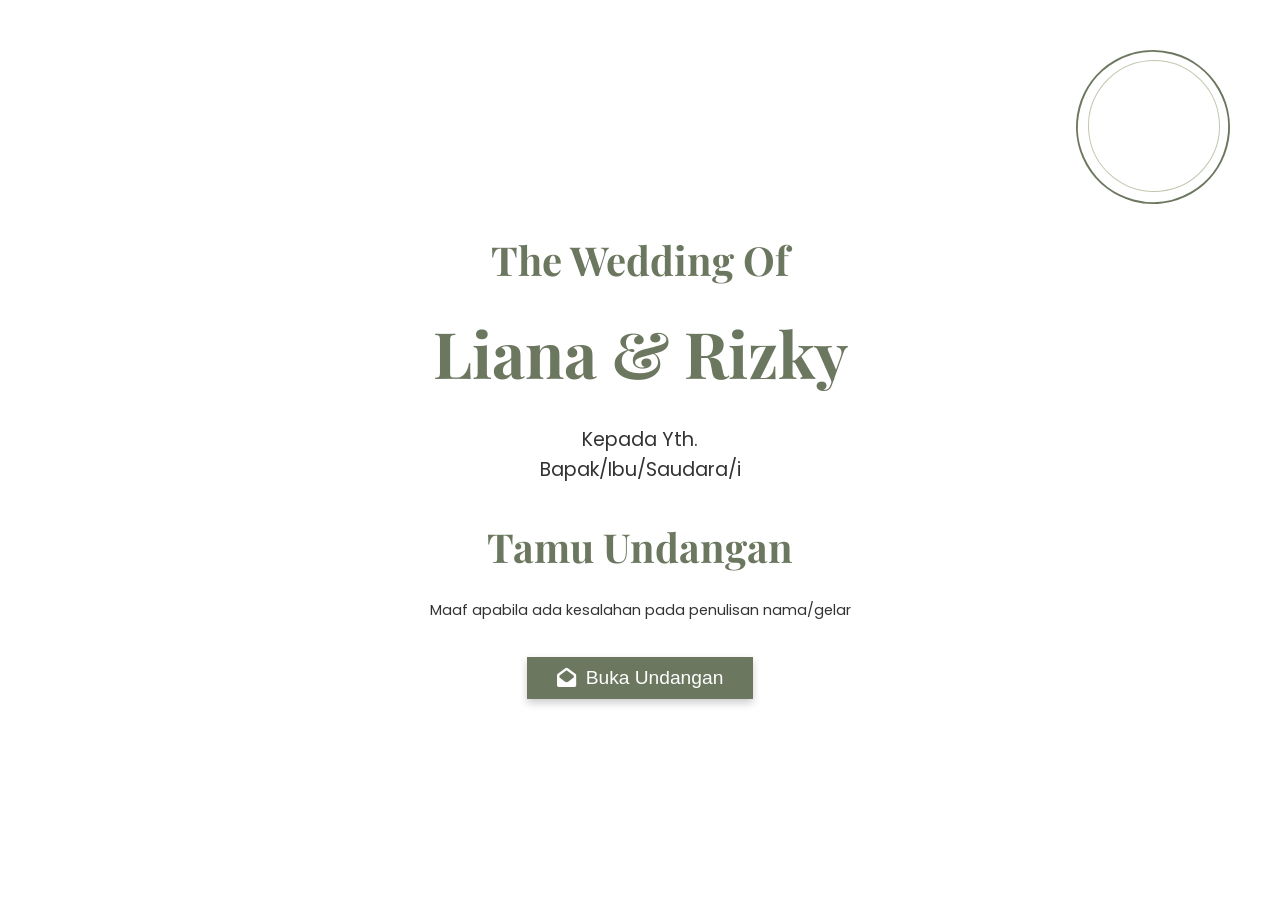
<file: undangan/index.html>
<!DOCTYPE html>
<html lang="id">
<head>
    <meta charset="UTF-8">
    <meta name="viewport" content="width=device-width, initial-scale=1.0">
    <title>Undangan Pernikahan - Liana & Rizky</title>
    <link rel="preconnect" href="https://fonts.googleapis.com">
    <link rel="preconnect" href="https://fonts.gstatic.com" crossorigin>
    <link href="https://fonts.googleapis.com/css2?family=Playfair+Display:wght@400;700&family=Poppins:wght@300;400;500&display=swap" rel="stylesheet">
    <link href="https://cdnjs.cloudflare.com/ajax/libs/font-awesome/6.0.0-beta3/css/all.min.css" rel="stylesheet">
    <link rel="stylesheet" href="style.css">
</head>
<body>
    <div class="animated-leaf-container">
        <div class="animated-leaf leaf-1" style="--initial-rotation: 20deg;">
            <svg viewBox="0 0 100 100" xmlns="http://www.w3.org/2000/svg">
                <path d="M72.2,4.8c-1.5-1.9-4.2-2.1-6-0.6L12.5,50c-1.9,1.5-2.1,4.2-0.6,6l12.8,16.5c1.5,1.9,4.2,2.1,6,0.6l53.7-44.1c1.9-1.5,2.1-4.2,0.6-6L72.2,4.8z M25.8,72.4c-1.5,1.9-4.2,2.1-6,0.6L0.2,56.5c-1.9-1.5-2.1-4.2-0.6-6L14.4,31.4c1.5-1.9,4.2-2.1,6-0.6l19.5,15.1c1.9,1.5,2.1,4.2,0.6,6L25.8,72.4z M52.2,44.9l-11-14.1c-1.5-1.9-4.2-2.1-6-0.6l-5.6,4.4c-1.9,1.5-2.1,4.2-0.6,6l11,14.1c1.5,1.9,4.2,2.1,6,0.6l5.6-4.4C52.8,49.8,53,47.1,51.5,45.3z" />
            </svg>
        </div>
        <div class="animated-leaf leaf-2" style="--initial-rotation: -30deg;">
            <svg viewBox="0 0 100 100" xmlns="http://www.w3.org/2000/svg">
                <path d="M83.2,1.3c-2.3-2.3-6-2.3-8.3,0L1.3,75c-2.3,2.3-2.3,6,0,8.3l15.1,15.1c2.3,2.3,6,2.3,8.3,0l73.6-73.6c2.3-2.3,2.3-6,0-8.3L83.2,1.3z M25.8,92.5c-2.3,2.3-6,2.3-8.3,0L1.3,75c-2.3-2.3-2.3-6,0-8.3l15.1-15.1c2.3-2.3,6-2.3,8.3,0l15.1,15.1c2.3,2.3,2.3,6,0,8.3L25.8,92.5z M52.2,44.9l-11-14.1c-1.5-1.9-4.2-2.1-6-0.6l-5.6,4.4c-1.9,1.5-2.1,4.2-0.6,6l11,14.1c1.5,1.9,4.2,2.1,6,0.6l5.6-4.4C52.8,49.8,53,47.1,51.5,45.3z" />
            </svg>
        </div>
        <div class="animated-leaf leaf-3" style="--initial-rotation: 45deg;">
            <svg viewBox="0 0 100 100" xmlns="http://www.w3.org/2000/svg">
                <path d="M72.2,4.8c-1.5-1.9-4.2-2.1-6-0.6L12.5,50c-1.9,1.5-2.1,4.2-0.6,6l12.8,16.5c1.5,1.9,4.2,2.1,6,0.6l53.7-44.1c1.9-1.5,2.1-4.2,0.6-6L72.2,4.8z M25.8,72.4c-1.5,1.9-4.2,2.1-6,0.6L0.2,56.5c-1.9-1.5-2.1-4.2-0.6-6L14.4,31.4c1.5-1.9,4.2-2.1,6-0.6l19.5,15.1c1.9,1.5,2.1,4.2,0.6,6L25.8,72.4z M52.2,44.9l-11-14.1c-1.5-1.9-4.2-2.1-6-0.6l-5.6,4.4c-1.9,1.5-2.1,4.2-0.6,6l11,14.1c1.5,1.9,4.2,2.1,6,0.6l5.6-4.4C52.8,49.8,53,47.1,51.5,45.3z" />
            </svg>
        </div>
        <div class="animated-leaf leaf-4" style="--initial-rotation: -10deg;">
            <svg viewBox="0 0 100 100" xmlns="http://www.w3.org/2000/svg">
                <path d="M83.2,1.3c-2.3-2.3-6-2.3-8.3,0L1.3,75c-2.3,2.3-2.3,6,0,8.3l15.1,15.1c2.3,2.3,6,2.3,8.3,0l73.6-73.6c2.3-2.3,2.3-6,0-8.3L83.2,1.3z M25.8,92.5c-2.3,2.3-6,2.3-8.3,0L1.3,75c-2.3-2.3-2.3-6,0-8.3l15.1-15.1c2.3-2.3,6-2.3,8.3,0l15.1,15.1c2.3,2.3,2.3,6,0,8.3L25.8,92.5z M52.2,44.9l-11-14.1c-1.5-1.9-4.2-2.1-6-0.6l-5.6,4.4c-1.9,1.5-2.1,4.2-0.6,6l11,14.1c1.5,1.9,4.2,2.1,6,0.6l5.6-4.4C52.8,49.8,53,47.1,51.5,45.3z" />
            </svg>
        </div>
        <div class="animated-leaf leaf-5" style="--initial-rotation: 60deg;">
            <svg viewBox="0 0 100 100" xmlns="http://www.w3.org/2000/svg">
                <path d="M72.2,4.8c-1.5-1.9-4.2-2.1-6-0.6L12.5,50c-1.9,1.5-2.1,4.2-0.6,6l12.8,16.5c1.5,1.9,4.2,2.1,6,0.6l53.7-44.1c1.9-1.5,2.1-4.2,0.6-6L72.2,4.8z M25.8,72.4c-1.5,1.9-4.2,2.1-6,0.6L0.2,56.5c-1.9-1.5-2.1-4.2-0.6-6L14.4,31.4c1.5-1.9,4.2-2.1,6-0.6l19.5,15.1c1.9,1.5,2.1,4.2,0.6,6L25.8,72.4z M52.2,44.9l-11-14.1c-1.5-1.9-4.2-2.1-6-0.6l-5.6,4.4c-1.9,1.5-2.1,4.2-0.6,6l11,14.1c1.5,1.9,4.2,2.1,6,0.6l5.6-4.4C52.8,49.8,53,47.1,51.5,45.3z" />
            </svg>
        </div>
        <div class="animated-leaf leaf-6" style="--initial-rotation: -50deg;">
            <svg viewBox="0 0 100 100" xmlns="http://www.w3.org/2000/svg">
                <path d="M83.2,1.3c-2.3-2.3-6-2.3-8.3,0L1.3,75c-2.3,2.3-2.3,6,0,8.3l15.1,15.1c2.3,2.3,6,2.3,8.3,0l73.6-73.6c2.3-2.3,2.3-6,0-8.3L83.2,1.3z M25.8,92.5c-2.3,2.3-6,2.3-8.3,0L1.3,75c-2.3-2.3-2.3-6,0-8.3l15.1-15.1c2.3-2.3,6-2.3,8.3,0l15.1,15.1c2.3,2.3,2.3,6,0,8.3L25.8,92.5z M52.2,44.9l-11-14.1c-1.5-1.9-4.2-2.1-6-0.6l-5.6,4.4c-1.9,1.5-2.1,4.2-0.6,6l11,14.1c1.5,1.9,4.2,2.1,6,0.6l5.6-4.4C52.8,49.8,53,47.1,51.5,45.3z" />
            </svg>
        </div>
    </div>

    <div id="cover">
        <h1 class="cover-title">The Wedding Of</h1>
        <h2 class="cover-names">Liana & Rizky</h2>
        <p class="cover-to">Kepada Yth.<br>Bapak/Ibu/Saudara/i</p>
        <h3 class="guest-name" id="guest-name">Tamu Undangan</h3>
        <p class="cover-note">Maaf apabila ada kesalahan pada penulisan nama/gelar</p>
        <button id="open-button" class="open-button">
            <i class="fas fa-envelope-open"></i> Buka Undangan
        </button>
    </div>

    <div id="main-content">
        <section id="slide-1" class="slide">
            <h1 class="names">The Wedding Of<br>Liana & Rizky</h1>
            <p class="caption">Save The Date</p>
            <div class="countdown" id="countdown-timer">
                <div class="countdown-item">
                    <span class="countdown-number" id="days">00</span>
                    <span class="countdown-label">Hari</span>
                </div>
                <div class="countdown-item">
                    <span class="countdown-number" id="hours">00</span>
                    <span class="countdown-label">Jam</span>
                </div>
                <div class="countdown-item">
                    <span class="countdown-number" id="minutes">00</span>
                    <span class="countdown-label">Menit</span>
                </div>
                <div class="countdown-item">
                    <span class="countdown-number" id="seconds">00</span>
                    <span class="countdown-label">Detik</span>
                </div>
            </div>
        </section>

        <section id="slide-2" class="slide">
            <h2 class="section-title bismillah">بِسْــــــــــــــمِ اللهِ الرَّحْمَنِ الرَّحِيْــــــــــــــمِ</h2>
            <div class="container">
                <p>
                    Assalamualaikum Warahmatullahi Wabarakatuh<br><br>
                    Dengan memohon rahmat dan ridho Allah SWT, serta shalawat dan salam kepada Nabi Muhammad SAW,<br>
                    dengan segala kerendahan hati kami mengundang Bapak/Ibu/Saudara/i untuk hadir dalam acara<br>
                    pernikahan putra-putri kami:
                </p>
                <div class="couple-photo-container">
                    <div class="couple-card">
                        <img src="foto/iyong.JPG" alt="Liana Avila Rahma" class="couple-photo">
                        <h3 class="couple-name">Liana Avilla Rahma</h3>
                        <p class="parents">Putri dari<br>Bapak Yudi Mulyadi & Ibu Novianti</p>
                    </div>
                    <div class="couple-card">
                        <img src="foto/iki.JPG" alt="M. Rizky Pratama" class="couple-photo">
                        <h3 class="couple-name">M. Rizky Pratama</h3>
                        <p class="parents">Putra dari<br>Bapak Uli Hartono & Ibu Mimin Sumarni</p>
                    </div>
                </div>
            </div>
        </section>

        <section id="slide-3" class="slide">
            <h2 class="section-title"><i class="fas fa-handshake"></i><br>Akad Nikah</h2>
            <div class="location-info">
                <p>Sabtu, 04 Oktober 2025</p>
                <p>Pukul 08:00 WIB s.d 10:00 WIB</p>
                <p>
                    Bertempat di:<br>
                    **Kp. Bojong Jati RT.05 RW.06<br>
                    Desa Bojongloa<br>
                    Kecamatan Rancaekek<br>
                    Kabupaten Bandung**
                </p>
                <div class="map-container">
                    <iframe src="https://www.google.com/maps/embed?pb=!1m18!1m12!1m3!1d15841.44680880155!2d107.75333166946654!3d-6.974914101188338!2m3!1f0!2f0!3f0!3m2!1i1024!2i768!4f13.1!3m3!1m2!1s0x2e68c37d6a2f8d83%3A0x6d9e0f3e6a4b1f4!2sBojongloa%2C%20Rancaekek%2C%20Bandung%20Regency%2C%20West%20Java!5e0!3m2!1sen!2sid!4v1701389658237!5m2!1sen!2sid" allowfullscreen="" loading="lazy" referrerpolicy="no-referrer-when-downgrade"></iframe>
                </div>
                <a href="https://maps.app.goo.gl/YourGoogleMapsLinkHere" target="_blank" class="maps-button">
                    <i class="fas fa-map-marker-alt"></i> Lihat Lokasi
                </a>
            </div>
        </section>

        <section id="slide-4" class="slide">
            <h2 class="section-title"><i class="fas fa-glass-cheers"></i><br>Resepsi</h2>
            <div class="location-info">
                <p>Sabtu, 04 Oktober 2025</p>
                <p>Pukul 11:00 WIB s.d Selesai</p>
                <p>
                    Bertempat di:<br>
                    **Kp. Bojong Jati RT.05 RW.06<br>
                    Desa Bojongloa<br>
                    Kecamatan Rancaekek<br>
                    Kabupaten Bandung**
                </p>
                <div class="map-container">
                    <iframe src="https://www.google.com/maps/embed?pb=!1m18!1m12!1m3!1d15841.44680880155!2d107.75333166946654!3d-6.974914101188338!2m3!1f0!2f0!3f0!3m2!1i1024!2i768!4f13.1!3m3!1m2!1s0x2e68c37d6a2f8d83%3A0x6d9e0f3e6a4b1f4!2sBojongloa%2C%20Rancaekek%2C%20Bandung%20Regency%2C%20West%20Java!5e0!3m2!1sen!2sid!4v1701389658237!5m2!1sen!2sid" allowfullscreen="" loading="lazy" referrerpolicy="no-referrer-when-downgrade"></iframe>
                </div>
                <a href="https://maps.app.goo.gl/YourGoogleMapsLinkHere" target="_blank" class="maps-button">
                    <i class="fas fa-map-marker-alt"></i> Lihat Lokasi
                </a>
            </div>
        </section>

        <section id="slide-5" class="slide">
            <h2 class="section-title">Love Gift</h2>
            <div class="love-gift-info">
                <p>Doa restu dari Anda adalah hadiah paling berharga. Namun, jika ingin memberikan tanda kasih, Anda dapat melakukannya melalui:</p>
                <p>
                    <img src="foto/logo-bca.jpg" alt="Logo BCA" class="bank-logo">
                    **Bank BCA**<br>
                    No. Rekening: <span id="norek-bca">8090405625</span>
                    <button class="copy-button" onclick="copyToClipboard('norek-bca')">Salin</button>
                    <br>
                    a.n Liana Avilla Rahma
                </p>
                <p>
                    <img src="foto/logo-aladin.png" alt="Logo Bank Aladin" class="bank-logo">
                    **Bank Aladin**<br>
                    No. Rekening: <span id="norek-aladin">50008681993</span>
                    <button class="copy-button" onclick="copyToClipboard('norek-aladin')">Salin</button>
                    <br>
                    a.n Liana Avilla Rahma
                </p>
                <p>Bagi yang ingin mengirimkan hadiah fisik, silakan kirim ke alamat berikut:</p>
                <p>
                    **Kp. Bojong Jati RT.05 RW.06, Desa Bojongloa,<br>
                    Kecamatan Rancaekek, Kabupaten Bandung, Jawa Barat**
                </p>
            </div>
        </section>

        <section id="slide-6" class="slide">
            <h2 class="section-title"></h2>
            <div class="container">
                <p class="arabic" dir="rtl">
                    وَمِنْ آيَاتِهِ أَنْ خَلَقَ لَكُمْ مِنْ أَنْفُسِكُمْ أَزْوَاجًا لِتَسْكُنُوا إِلَيْهَا وَجَعَلَ بَيْنَكُمْ مَوَدَّةً وَرَحْمَةً ۚ إِنَّ فِي ذَٰلِكَ لَآيَاتٍ لِقَوْمٍ يَتَفَكَّرُونَ
                </p>
                <p class="quran-verse">
                    "Dan di antara tanda-tanda (kebesaran)-Nya ialah Dia menciptakan pasangan-pasangan untukmu dari jenismu sendiri, agar kamu cenderung dan merasa tenteram kepadanya, dan Dia menjadikan di antaramu rasa kasih dan sayang. Sungguh, pada yang demikian itu benar-benar terdapat tanda-tanda (kebesaran Allah) bagi kaum yang berpikir."<br>
                    <small>QS. Ar-Rum Ayat 21</small>
                </p>
            </div>
        </section>

        <section id="guestbook" class="slide">
            <h2 class="section-title"><i class="fas fa-comment-dots"></i><br>Buku Tamu</h2>
            <div class="guestbook-container">
                <p class="guestbook-caption">
                    Merupakan suatu kehormatan dan kebahagiaan bagi kami apabila Bapak/Ibu/Saudara/i berkenan memberikan doa restu dan kehadiran.
                </p>
                <form name="greetings" method="POST" data-netlify="true" action="/success.html" class="greeting-form">
                    <input type="hidden" name="form-name" value="greetings" />
                    <input type="text" name="name" placeholder="Nama Anda" required>
                    <textarea name="message" placeholder="Tuliskan ucapan & doa Anda di sini..." required></textarea>
                    <button type="submit" class="send-button">Kirim Ucapan & Doa</button>
                </form>
            </div>
        </section>

        <section id="slide-7" class="slide closing-section">
            <h2 class="section-title">Terima Kasih</h2>
            <div class="container">
                <p>
                    Atas kehadiran serta doa restunya, kami ucapkan terima kasih.<br>
                    Wassalamu'alaikum Warahmatullahi Wabarakatuh
                </p>
                <p>Kami yang berbahagia,</p>
                <h3 class="couple-name">Liana & Rizky</h3>
            </div>
        </section>
    </div>
    
    <audio id="background-music" loop>
        <source src="lagu/lesung pipi.mp3" type="audio/mpeg">
        Your browser does not support the audio element.
    </audio>

    <button id="music-button" class="music-button">
        <i class="fas fa-music"></i>
    </button>

    <div class="credit-section">
        Undangan Pernikahan Digital Web By <a href="https://www.instagram.com/novalsrdnt?igsh=MTdvdDNqYXN6czF0aw%3D%3D&utm_source=qr" target="_blank">@novalsrdnt</a>
    </div>

    <script>
        document.addEventListener('DOMContentLoaded', () => {
            const openButton = document.getElementById('open-button');
            const coverPage = document.getElementById('cover');
            const mainContent = document.getElementById('main-content');
            const slides = document.querySelectorAll('.slide');
            const musicButton = document.getElementById('music-button');
            const backgroundMusic = document.getElementById('background-music');
            const guestNameElement = document.getElementById('guest-name');
            
            const urlParams = new URLSearchParams(window.location.search);
            const guestName = urlParams.get('to') || urlParams.get('nama') || 'Tamu Undangan';
            guestNameElement.textContent = guestName.replace(/\+/g, ' ');

            let isMusicPlaying = false;
            
            openButton.addEventListener('click', () => {
                coverPage.classList.add('hidden');
                setTimeout(() => {
                    mainContent.style.display = 'block';
                    document.body.style.overflowY = 'auto';

                    backgroundMusic.play().then(() => {
                        isMusicPlaying = true;
                    }).catch(error => {
                        console.error('Autoplay prevented:', error);
                    });
                }, 1000);
            });

            musicButton.addEventListener('click', () => {
                if (isMusicPlaying) {
                    backgroundMusic.pause();
                    isMusicPlaying = false;
                } else {
                    backgroundMusic.play();
                    isMusicPlaying = true;
                }
            });

            const countDownDate = new Date("Oct 4, 2025 08:00:00").getTime();
            const x = setInterval(function() {
                const now = new Date().getTime();
                const distance = countDownDate - now;

                if (distance < 0) {
                    clearInterval(x);
                    document.getElementById("countdown-timer").innerHTML = "ACARA SEDANG BERLANGSUNG";
                } else {
                    const days = Math.floor(distance / (1000 * 60 * 60 * 24));
                    const hours = Math.floor((distance % (1000 * 60 * 60 * 24)) / (1000 * 60 * 60));
                    const minutes = Math.floor((distance % (1000 * 60 * 60)) / (1000 * 60));
                    const seconds = Math.floor((distance % (1000 * 60)) / 1000);

                    document.getElementById("days").innerHTML = days;
                    document.getElementById("hours").innerHTML = hours;
                    document.getElementById("minutes").innerHTML = minutes;
                    document.getElementById("seconds").innerHTML = seconds;
                }
            }, 1000);

            const observerOptions = {
                root: null,
                rootMargin: '0px',
                threshold: 0.2
            };

            const observer = new IntersectionObserver((entries, observer) => {
                entries.forEach(entry => {
                    if (entry.isIntersecting) {
                        entry.target.classList.add('visible');
                    }
                });
            }, observerOptions);

            slides.forEach(slide => {
                observer.observe(slide);
            });

            window.copyToClipboard = (elementId) => {
                const textToCopy = document.getElementById(elementId).innerText;
                navigator.clipboard.writeText(textToCopy).then(() => {
                    alert('Nomor rekening berhasil disalin!');
                }).catch(err => {
                    console.error('Gagal menyalin:', err);
                });
            };
        });
    </script>
</body>
</html>
</file>
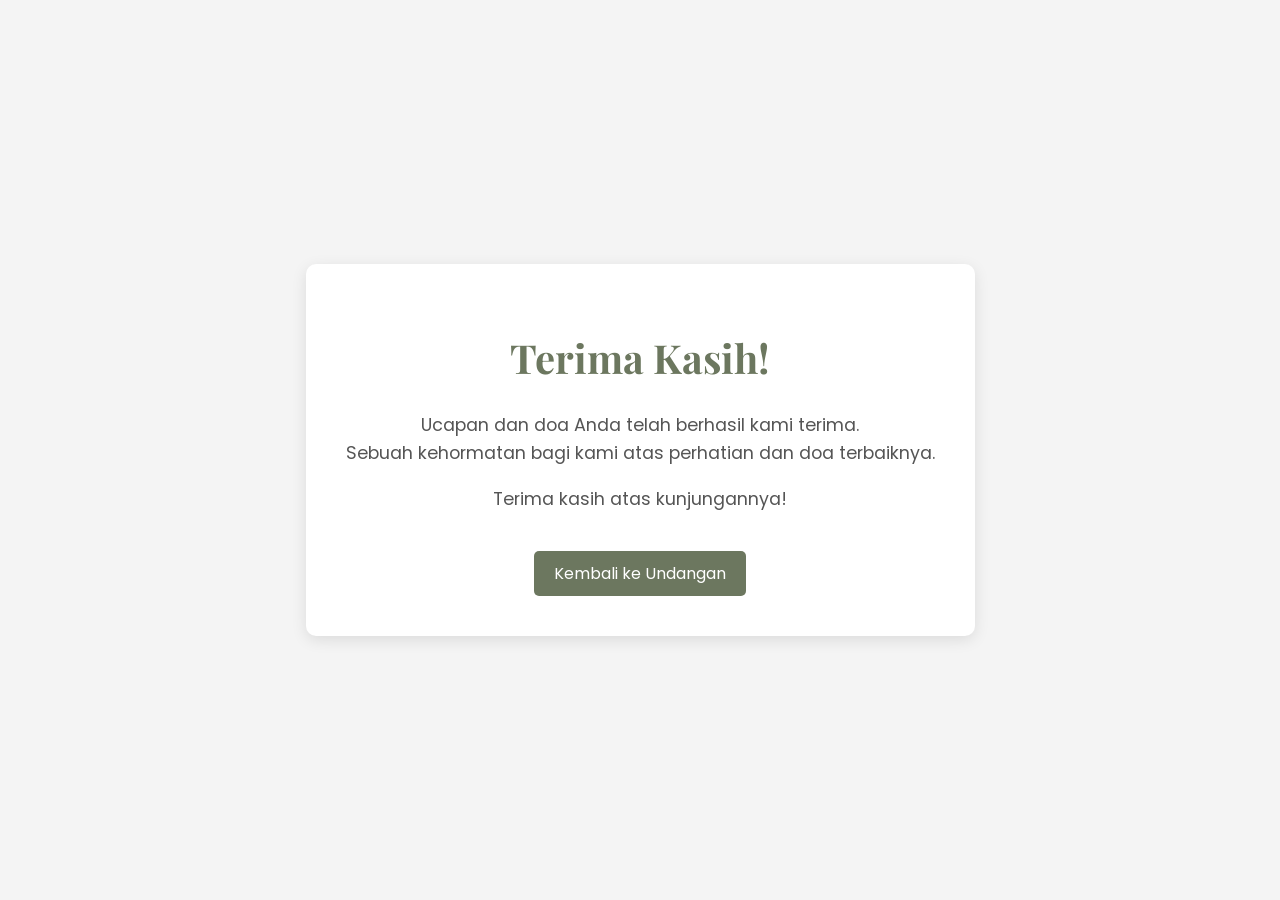
<file: success.html>
<!DOCTYPE html>
<html lang="id">
<head>
    <meta charset="UTF-8">
    <meta name="viewport" content="width=device-width, initial-scale=1.0">
    <title>Terima Kasih!</title>
    <link rel="preconnect" href="https://fonts.googleapis.com">
    <link rel="preconnect" href="https://fonts.gstatic.com" crossorigin>
    <link href="https://fonts.googleapis.com/css2?family=Playfair+Display:wght@400;700&family=Poppins:wght@300;400;500&display=swap" rel="stylesheet">
    <style>
        body {
            font-family: 'Poppins', sans-serif;
            background-color: #f4f4f4;
            color: #333;
            margin: 0;
            display: flex;
            justify-content: center;
            align-items: center;
            min-height: 100vh;
            text-align: center;
        }
        .container {
            max-width: 600px;
            padding: 40px;
            background-color: white;
            border-radius: 10px;
            box-shadow: 0 4px 15px rgba(0,0,0,0.1);
        }
        h1 {
            font-family: 'Playfair Display', serif;
            color: #6C775F;
            font-size: 2.5em;
        }
        p {
            font-size: 1.1em;
            color: #555;
            line-height: 1.6;
        }
        .back-button {
            display: inline-block;
            margin-top: 20px;
            padding: 10px 20px;
            background-color: #6C775F;
            color: white;
            text-decoration: none;
            border-radius: 5px;
            transition: background-color 0.3s;
        }
        .back-button:hover {
            background-color: #C0C8B1;
            color: #6C775F;
        }
    </style>
</head>
<body>
    <div class="container">
        <h1>Terima Kasih!</h1>
        <p>Ucapan dan doa Anda telah berhasil kami terima. <br>Sebuah kehormatan bagi kami atas perhatian dan doa terbaiknya.</p>
        <p>Terima kasih atas kunjungannya!</p>
        <a href="/" class="back-button">Kembali ke Undangan</a>
    </div>
</body>
</html>
</file>
<file: undangan/style.css>
:root {
    --primary-color: #5D5C61;
    --secondary-color: #736F76;
    --accent-color: #B2AC88;
    --background-color: #FFFFFF;
    --text-color: #333333;
    --sage-green-light: #C0C8B1;
    --sage-green-dark: #6C775F;
}

body {
    font-family: 'Poppins', sans-serif;
    background-color: var(--background-color);
    color: var(--text-color);
    margin: 0;
    line-height: 1.6;
    text-align: center;
    overflow-x: hidden;
    position: relative;
}

.animated-leaf-container {
    position: fixed;
    top: 0;
    left: 0;
    width: 100%;
    height: 100%;
    pointer-events: none;
    z-index: 5;
    overflow: hidden;
}

.animated-leaf {
    position: absolute;
    opacity: 0.6;
    animation: float 15s ease-in-out infinite alternate;
    filter: drop-shadow(0 0 3px rgba(0,0,0,0.1));
    transform-origin: center center;
}

.animated-leaf svg {
    width: 100%;
    height: 100%;
    display: block;
}

.leaf-1 {
    top: 5%; left: -5%; width: 150px; height: 150px;
    animation-delay: 0s; animation-duration: 18s;
    transform: rotate(20deg);
}
.leaf-1 path { fill: var(--sage-green-dark); }

.leaf-2 {
    top: 15%; right: -5%; width: 120px; height: 120px;
    animation-delay: 3s; animation-duration: 20s;
    transform: rotate(-30deg);
}
.leaf-2 path { fill: var(--sage-green-light); }

.leaf-3 {
    bottom: 10%; left: -8%; width: 180px; height: 180px;
    animation-delay: 6s; animation-duration: 16s;
    transform: rotate(45deg);
}
.leaf-3 path { fill: var(--sage-green-dark); }

.leaf-4 {
    bottom: 5%; right: -7%; width: 140px; height: 140px;
    animation-delay: 9s; animation-duration: 22s;
    transform: rotate(-10deg);
}
.leaf-4 path { fill: var(--sage-green-light); }

.leaf-5 {
    top: 40%; left: -3%; width: 100px; height: 100px;
    animation-delay: 12s; animation-duration: 17s;
    transform: rotate(60deg);
}
.leaf-5 path { fill: var(--sage-green-dark); }

.leaf-6 {
    top: 60%; right: -2%; width: 130px; height: 130px;
    animation-delay: 15s; animation-duration: 19s;
    transform: rotate(-50deg);
}
.leaf-6 path { fill: var(--sage-green-light); }

@keyframes float {
    0% { transform: translate(0, 0) rotate(var(--initial-rotation, 0deg)); }
    25% { transform: translate(20px, 10px) rotate(calc(var(--initial-rotation, 0deg) + 5deg)); }
    50% { transform: translate(-10px, 20px) rotate(calc(var(--initial-rotation, 0deg) - 10deg)); }
    75% { transform: translate(15px, 5px) rotate(calc(var(--initial-rotation, 0deg) + 8deg)); }
    100% { transform: translate(0, 0) rotate(var(--initial-rotation, 0deg)); }
}

#cover {
    position: fixed;
    top: 0;
    left: 0;
    width: 100%;
    height: 100%;
    display: flex;
    flex-direction: column;
    justify-content: center;
    align-items: center;
    background-color: var(--background-color);
    color: var(--text-color);
    z-index: 100;
    transition: opacity 1s ease-in-out, visibility 1s ease-in-out;
    text-shadow: 1px 1px 2px rgba(255,255,255,0.3);
    visibility: visible;
}

#cover.hidden {
    opacity: 0;
    visibility: hidden;
}

#cover::before {
    content: '';
    position: absolute;
    top: 50px;
    right: 50px;
    width: 150px;
    height: 150px;
    border: 2px solid var(--sage-green-dark);
    border-radius: 50%;
    z-index: -1;
    transform: rotate(15deg);
}
#cover::after {
    content: '';
    position: absolute;
    top: 60px;
    right: 60px;
    width: 130px;
    height: 130px;
    border: 1px solid var(--sage-green-light);
    border-radius: 50%;
    z-index: -1;
    transform: rotate(-5deg);
}

.cover-title {
    font-family: 'Playfair Display', serif;
    font-size: 2.5em;
    margin-bottom: 10px;
    color: var(--sage-green-dark);
}

.cover-names {
    font-family: 'Playfair Display', serif;
    font-size: 4em;
    margin: 0;
    color: var(--sage-green-dark);
}

.cover-to {
    font-size: 1.2em;
    margin-top: 20px;
    color: var(--text-color);
}

.guest-name {
    font-family: 'Playfair Display', serif;
    font-size: 2.5em;
    margin: 10px 0;
    color: var(--sage-green-dark);
}

.cover-note {
    font-size: 0.9em;
    margin-top: 10px;
    color: var(--text-color);
}

.open-button {
    background-color: var(--sage-green-dark);
    border: none;
    color: white;
    padding: 10px 30px;
    font-size: 1.2em;
    cursor: pointer;
    margin-top: 20px;
    transition: all 0.3s ease;
    box-shadow: 0 4px 8px rgba(0,0,0,0.2);
    display: flex;
    align-items: center;
    gap: 10px;
}

.open-button:hover {
    background-color: var(--sage-green-light);
    color: var(--sage-green-dark);
}

#main-content {
    display: none;
    width: 100%;
    min-height: 100vh;
    background-image: url('foto/logo-cover.jpg');
    background-size: cover;
    background-position: center;
    background-repeat: no-repeat;
    background-attachment: fixed;
    position: relative;
    z-index: 10;
}

.slide {
    min-height: 100vh;
    display: flex;
    flex-direction: column;
    justify-content: center;
    align-items: center;
    padding: 60px 20px;
    box-sizing: border-box;
    background-color: rgba(255, 255, 255, 0.85);
    opacity: 0;
    transform: translateY(20px);
    transition: opacity 0.6s ease-out, transform 0.6s ease-out;
    margin-bottom: 15px;
    box-shadow: 0 4px 15px rgba(0,0,0,0.05);
}

.slide.visible {
    opacity: 1;
    transform: translateY(0);
}

.section-title {
    font-family: 'Playfair Display', serif;
    font-size: 2.2em;
    color: var(--sage-green-dark);
    margin-bottom: 20px;
    position: relative;
    display: inline-block;
}

.section-title::before,
.section-title::after {
    content: "";
    position: absolute;
    width: 50px;
    height: 2px;
    background-color: var(--sage-green-dark);
    top: 50%;
    transform: translateY(-50%);
}

.section-title::before {
    left: -60px;
}

.section-title::after {
    right: -60px;
}

.section-title i {
    font-size: 1.5em;
    margin-bottom: 10px;
}

.slide-1 .names {
    font-family: 'Playfair Display', serif;
    font-size: 4em;
    margin-top: 10px;
    color: var(--sage-green-dark);
}

.slide-1 .caption {
    font-style: italic;
    font-size: 1em;
    color: var(--sage-green-dark);
    margin-bottom: 20px;
}

.logo-placeholder {
    width: 150px;
    height: 150px;
    border-radius: 50%;
    overflow: hidden;
    margin-bottom: 20px;
    box-shadow: 0 4px 10px rgba(0,0,0,0.2);
    border: 3px solid var(--sage-green-dark);
    position: relative;
}

.logo-placeholder img {
    width: 100%;
    height: 100%;
    object-fit: cover;
}

.countdown {
    display: flex;
    justify-content: center;
    gap: 20px;
    margin-top: 20px;
}

.countdown-item {
    display: flex;
    flex-direction: column;
    align-items: center;
}

.countdown-number {
    font-size: 2em;
    font-weight: 700;
    color: var(--sage-green-dark);
}

.countdown-label {
    font-size: 0.8em;
    color: var(--sage-green-dark);
}

.arabic {
    font-family: 'Times New Roman', serif;
    font-size: 1.5em;
    margin-bottom: 10px;
}
.bismillah {
    font-family: 'Times New Roman', serif;
    font-size: 2em;
    margin-bottom: 15px;
}

.couple-photo-container {
    display: flex;
    flex-wrap: wrap;
    justify-content: center;
    gap: 40px;
    margin-top: 30px;
}

.couple-card {
    display: flex;
    flex-direction: column;
    align-items: center;
    max-width: 250px;
}

.couple-photo {
    width: 150px;
    height: 150px;
    border-radius: 50%;
    object-fit: cover;
    border: 3px solid var(--sage-green-dark);
    margin-bottom: 15px;
}

.couple-name {
    font-family: 'Playfair Display', serif;
    font-size: 1.5em;
    color: var(--sage-green-dark);
    margin: 0;
}

.parents {
    font-size: 0.9em;
    color: var(--sage-green-dark);
}

.location-info {
    width: 100%;
    max-width: 500px;
    background-color: white;
    padding: 20px;
    border-radius: 10px;
    box-shadow: 0 4px 15px rgba(0,0,0,0.1);
    margin-top: 20px;
}

.location-info h3 {
    font-family: 'Playfair Display', serif;
    color: var(--sage-green-dark);
    margin-top: 0;
}

.map-container {
    width: 100%;
    height: 250px;
    background-color: #eee;
    margin-top: 20px;
    border-radius: 10px;
    overflow: hidden;
    box-shadow: 0 2px 8px rgba(0,0,0,0.1);
}

.map-container iframe {
    width: 100%;
    height: 100%;
    border: 0;
}

.maps-button {
    display: flex;
    align-items: center;
    justify-content: center;
    gap: 10px;
    background-color: var(--sage-green-dark);
    color: white;
    padding: 15px 30px;
    border-radius: 8px;
    text-decoration: none;
    margin-top: 20px;
    transition: all 0.3s ease;
    font-size: 1.1em;
    font-weight: 500;
    box-shadow: 0 4px 10px rgba(0,0,0,0.2);
}

.maps-button i {
    font-size: 1.2em;
}

.maps-button:hover {
    background-color: var(--sage-green-light);
    color: var(--sage-green-dark);
    transform: translateY(-2px);
    box-shadow: 0 6px 15px rgba(0,0,0,0.3);
}

.love-gift-info {
    width: 100%;
    max-width: 500px;
    background-color: white;
    padding: 20px;
    border-radius: 10px;
    box-shadow: 0 4px 15px rgba(0,0,0,0.1);
    margin-top: 20px;
}

.love-gift-info h3 {
    font-family: 'Playfair Display', serif;
    color: var(--sage-green-dark);
    margin-top: 0;
}

.love-gift-info p {
    margin: 10px 0;
    display: flex;
    align-items: center;
    justify-content: center;
    flex-wrap: wrap;
}

.love-gift-info .bank-logo {
    height: 25px;
    margin-right: 10px;
    vertical-align: middle;
}

.copy-button {
    background-color: var(--sage-green-light);
    color: var(--sage-green-dark);
    border: none;
    padding: 5px 10px;
    border-radius: 3px;
    cursor: pointer;
    font-size: 0.9em;
    margin-left: 10px;
    transition: background-color 0.3s ease;
}
.copy-button:hover {
    background-color: var(--sage-green-dark);
    color: white;
}

.quran-verse {
    font-family: 'Playfair Display', serif;
    font-style: italic;
    font-size: 1.2em;
    margin-top: 20px;
}

.closing-section {
    padding: 40px 20px;
    background-color: var(--sage-green-light);
    color: var(--sage-green-dark);
    margin-top: 0;
}

.closing-section h2 {
    font-family: 'Playfair Display', serif;
    color: var(--sage-green-dark);
    margin-bottom: 20px;
}

.closing-section p {
    max-width: 600px;
    margin: 0 auto 20px;
}

.music-button {
    position: fixed;
    bottom: 20px;
    right: 20px;
    width: 50px;
    height: 50px;
    border-radius: 50%;
    background-color: var(--sage-green-dark);
    color: white;
    border: none;
    cursor: pointer;
    z-index: 90;
    font-size: 1.5em;
    display: flex;
    justify-content: center;
    align-items: center;
    box-shadow: 0 4px 8px rgba(0,0,0,0.2);
    transition: background-color 0.3s;
}

.music-button:hover {
    background-color: var(--sage-green-light);
    color: var(--sage-green-dark);
}

.credit-section {
    padding: 15px;
    background-color: var(--sage-green-dark);
    color: white;
    font-size: 0.85em;
    text-align: center;
    margin-top: 0;
}
.credit-section a {
    color: var(--sage-green-light);
    text-decoration: none;
    font-weight: 500;
}
.credit-section a:hover {
    text-decoration: underline;
}

/* Styling for Guestbook Section */
#guestbook {
    padding: 40px 20px;
}

.guestbook-container {
    max-width: 600px;
    width: 100%;
    margin-top: 20px;
}

.guestbook-caption {
    margin-bottom: 20px;
}

.greeting-form {
    display: flex;
    flex-direction: column;
    gap: 15px;
    background-color: white;
    padding: 20px;
    border-radius: 10px;
    box-shadow: 0 4px 15px rgba(0,0,0,0.1);
    margin-bottom: 30px;
}

.greeting-form input,
.greeting-form textarea {
    width: 100%;
    padding: 12px;
    border: 1px solid var(--sage-green-light);
    border-radius: 5px;
    font-family: 'Poppins', sans-serif;
    font-size: 1em;
    box-sizing: border-box;
}

.greeting-form textarea {
    min-height: 100px;
    resize: vertical;
}

.send-button {
    background-color: var(--sage-green-dark);
    color: white;
    border: none;
    padding: 12px 20px;
    font-size: 1.1em;
    cursor: pointer;
    border-radius: 5px;
    transition: background-color 0.3s ease;
    box-shadow: 0 2px 5px rgba(0,0,0,0.2);
}

.send-button:hover {
    background-color: var(--sage-green-light);
    color: var(--sage-green-dark);
}

.greetings-list {
    display: flex;
    flex-direction: column;
    gap: 15px;
    text-align: left;
}

.guest-greeting {
    background-color: white;
    padding: 15px;
    border-radius: 10px;
    box-shadow: 0 4px 10px rgba(0,0,0,0.1);
    border-left: 5px solid var(--sage-green-light);
}

.greeting-message {
    font-size: 1em;
    margin: 0;
}

.greeting-name {
    font-size: 0.9em;
    font-weight: 500;
    margin: 5px 0 0;
    color: var(--sage-green-dark);
}

.placeholder-greeting {
    background-color: white;
    padding: 15px;
    border-radius: 10px;
    box-shadow: 0 4px 10px rgba(0,0,0,0.1);
    border-left: 5px solid var(--sage-green-light);
    color: #999;
    font-style: italic;
}

@media (max-width: 600px) {
    .cover-names { font-size: 2.5em; }
    .guest-name { font-size: 2em; }
    .slide-1 .names { font-size: 2.5em; }
    .couple-photo-container { flex-direction: column; gap: 20px; }
    .couple-photo { width: 120px; height: 120px; }
    .section-title::before, .section-title::after { display: none; }
    .animated-leaf {
        width: 80px; height: 80px;
    }
    #cover::before, #cover::after {
        width: 100px;
        height: 100px;
        top: 30px;
        right: 30px;
    }
}
</file>
